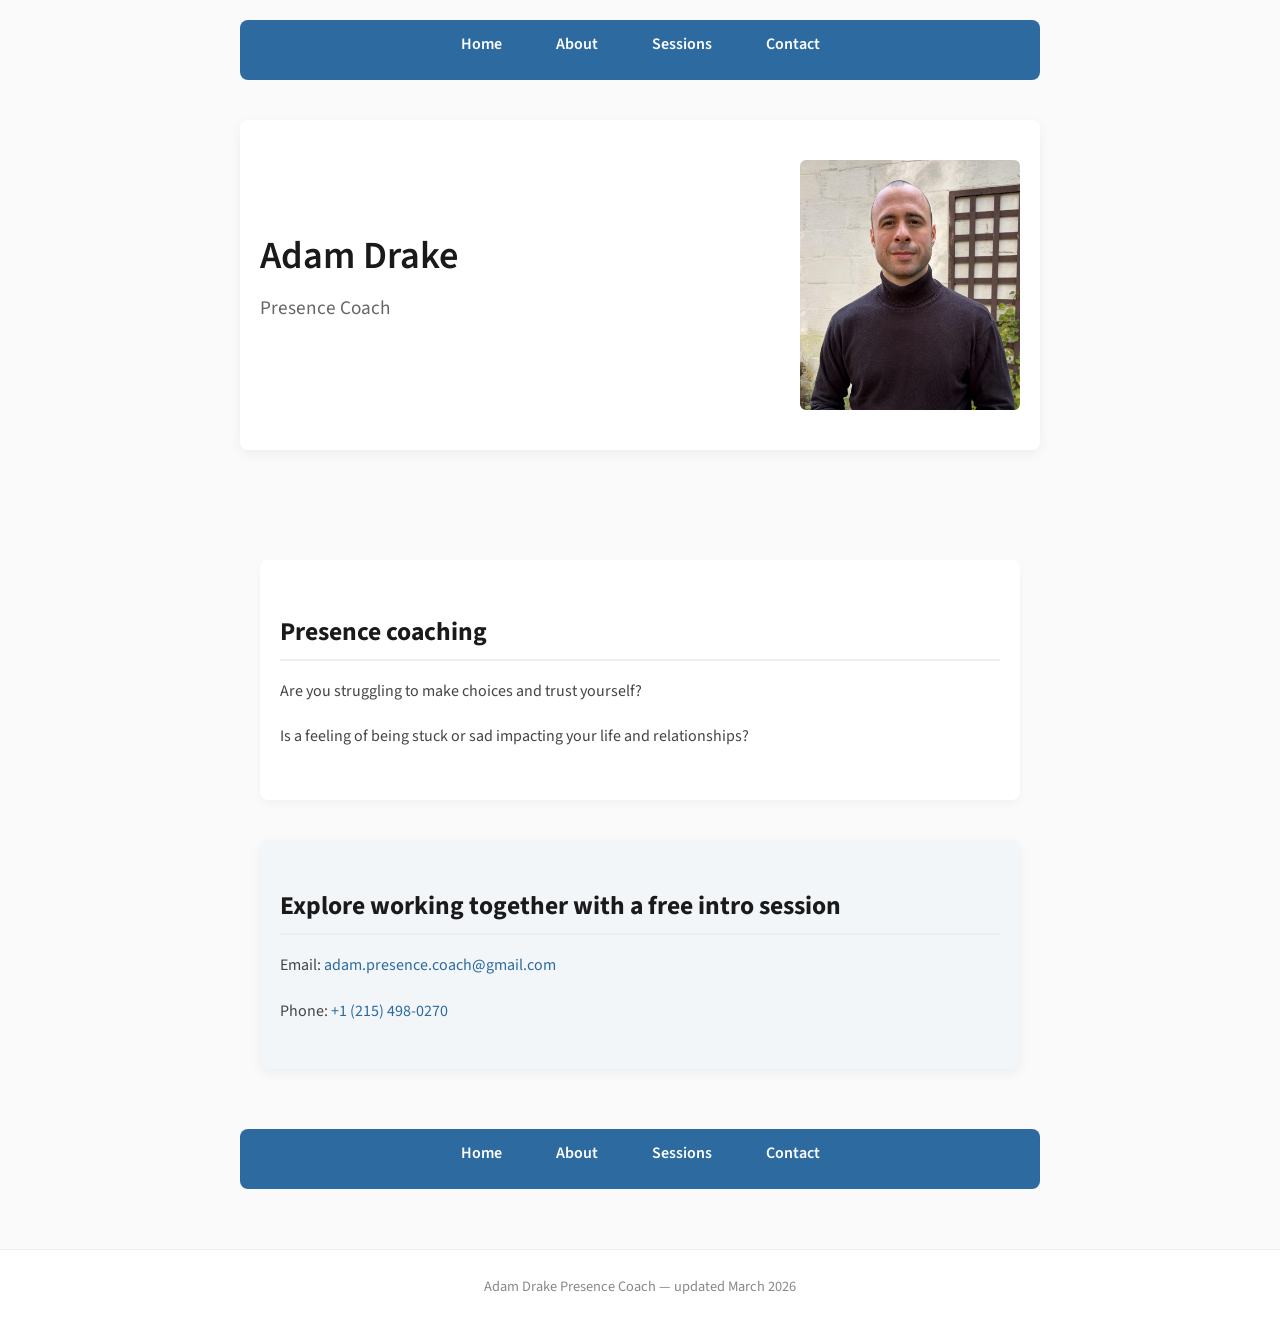
<file: index.html>
<!DOCTYPE html>
<html lang="en">
<head>
<meta charset="UTF-8">
<meta name="viewport" content="width=device-width, initial-scale=1.0">

<title>Adam Drake — Presence Coach</title>

<link href="https://fonts.googleapis.com/css2?family=Source+Sans+3:wght@400;600&display=swap" rel="stylesheet">
<link rel="stylesheet" href="styles.css">

</head>

<body>

<!-- Navigation -->
<nav class="navbar container">
    <ul>
        <li><a href="index.html">Home</a></li>
        <li><a href="info.html">About</a></li>
        <li><a href="sessions.html">Sessions</a></li>
        <li><a href="contact.html">Contact</a></li>
    </ul>
</nav>
    
    
<header class="container">
    <div class="header-text">
        <h1>Adam Drake</h1>
        <p class="tagline">Presence Coach</p>
    </div>
    <img src="images/outside_self1.jpg" alt="Portrait of Adam Drake">
</header>



<main class="container">

<section>

<h2>Presence coaching</h2>

<p>
Are you struggling to make choices and trust yourself?
</p>
<p>
Is a feeling of being stuck or sad impacting your life and relationships?
</p>

</section>


<section class="contact">

<h2>Explore working together with a free intro session</h2>

<p>
Email:  
<a href="mailto:adam.presence.coach@gmail.com">
adam.presence.coach@gmail.com
</a>
</p>

<p>
Phone:  
<a href="tel:+12154980270">
+1 (215) 498-0270
</a>
</p>

</section>

</main>

<!-- Navigation -->
<nav class="navbar container">
    <ul>
        <li><a href="index.html">Home</a></li>
        <li><a href="info.html">About</a></li>
        <li><a href="sessions.html">Sessions</a></li>
        <li><a href="contact.html">Contact</a></li>
    </ul>
</nav>

<footer>

Adam Drake Presence Coach — updated March 2026

</footer>

</body>
</html>
</file>
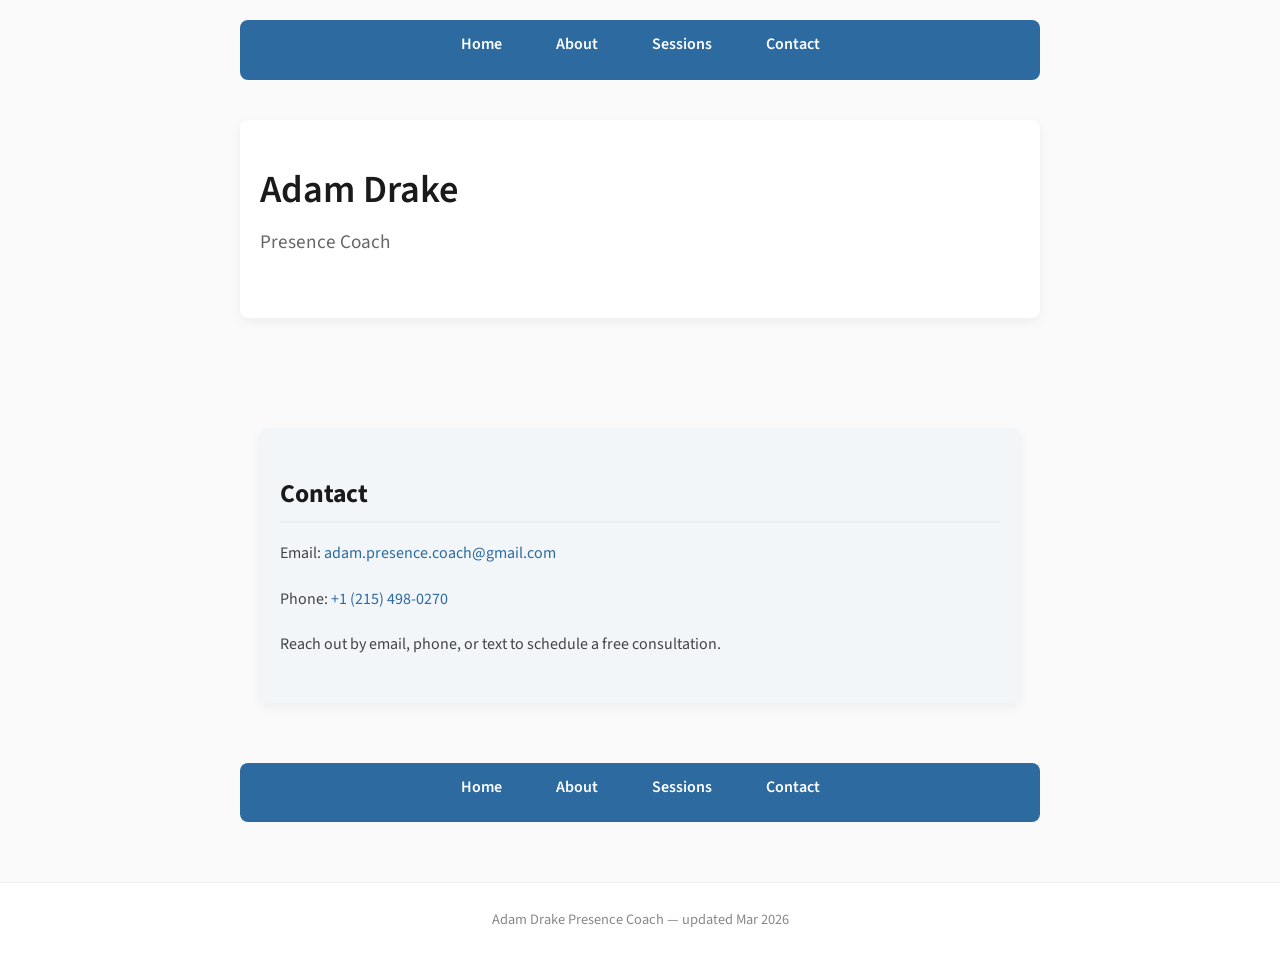
<file: contact.html>
<!DOCTYPE html>
<html lang="en">
<head>
<meta charset="UTF-8">
<meta name="viewport" content="width=device-width, initial-scale=1.0">
<title>Sessions — Adam Drake</title>

<!-- Google Font -->
<link href="https://fonts.googleapis.com/css2?family=Source+Sans+3:wght@400;600&display=swap" rel="stylesheet">

<!-- Shared CSS -->
<link rel="stylesheet" href="styles.css">
</head>
<body>

<!-- Navigation -->
<nav class="navbar container">
    <ul>
        <li><a href="index.html">Home</a></li>
        <li><a href="info.html">About</a></li>
        <li><a href="sessions.html">Sessions</a></li>
        <li><a href="contact.html">Contact</a></li>
    </ul>
</nav>

<header class="container">
    <div class="header-text">
        <h1>Adam Drake</h1>
        <p class="tagline">Presence Coach</p>
    </div>
</header>

<main class="container">

<section class="contact">
<h2>Contact</h2>
<p>
Email:  
<a href="mailto:adam.presence.coach@gmail.com">
adam.presence.coach@gmail.com
</a>
</p>

<p>
Phone:  
<a href="tel:+12154980270">
+1 (215) 498-0270
</a>
</p>
<p>
Reach out by email, phone, or text to schedule a free consultation.
</p>
</section>

</main>

<!-- Navigation -->
<nav class="navbar container">
    <ul>
        <li><a href="index.html">Home</a></li>
        <li><a href="info.html">About</a></li>
        <li><a href="sessions.html">Sessions</a></li>
        <li><a href="contact.html">Contact</a></li>
    </ul>
</nav>

<!-- Footer -->
<footer>
Adam Drake Presence Coach — updated Mar 2026
</footer>

</body>
</html>
</file>
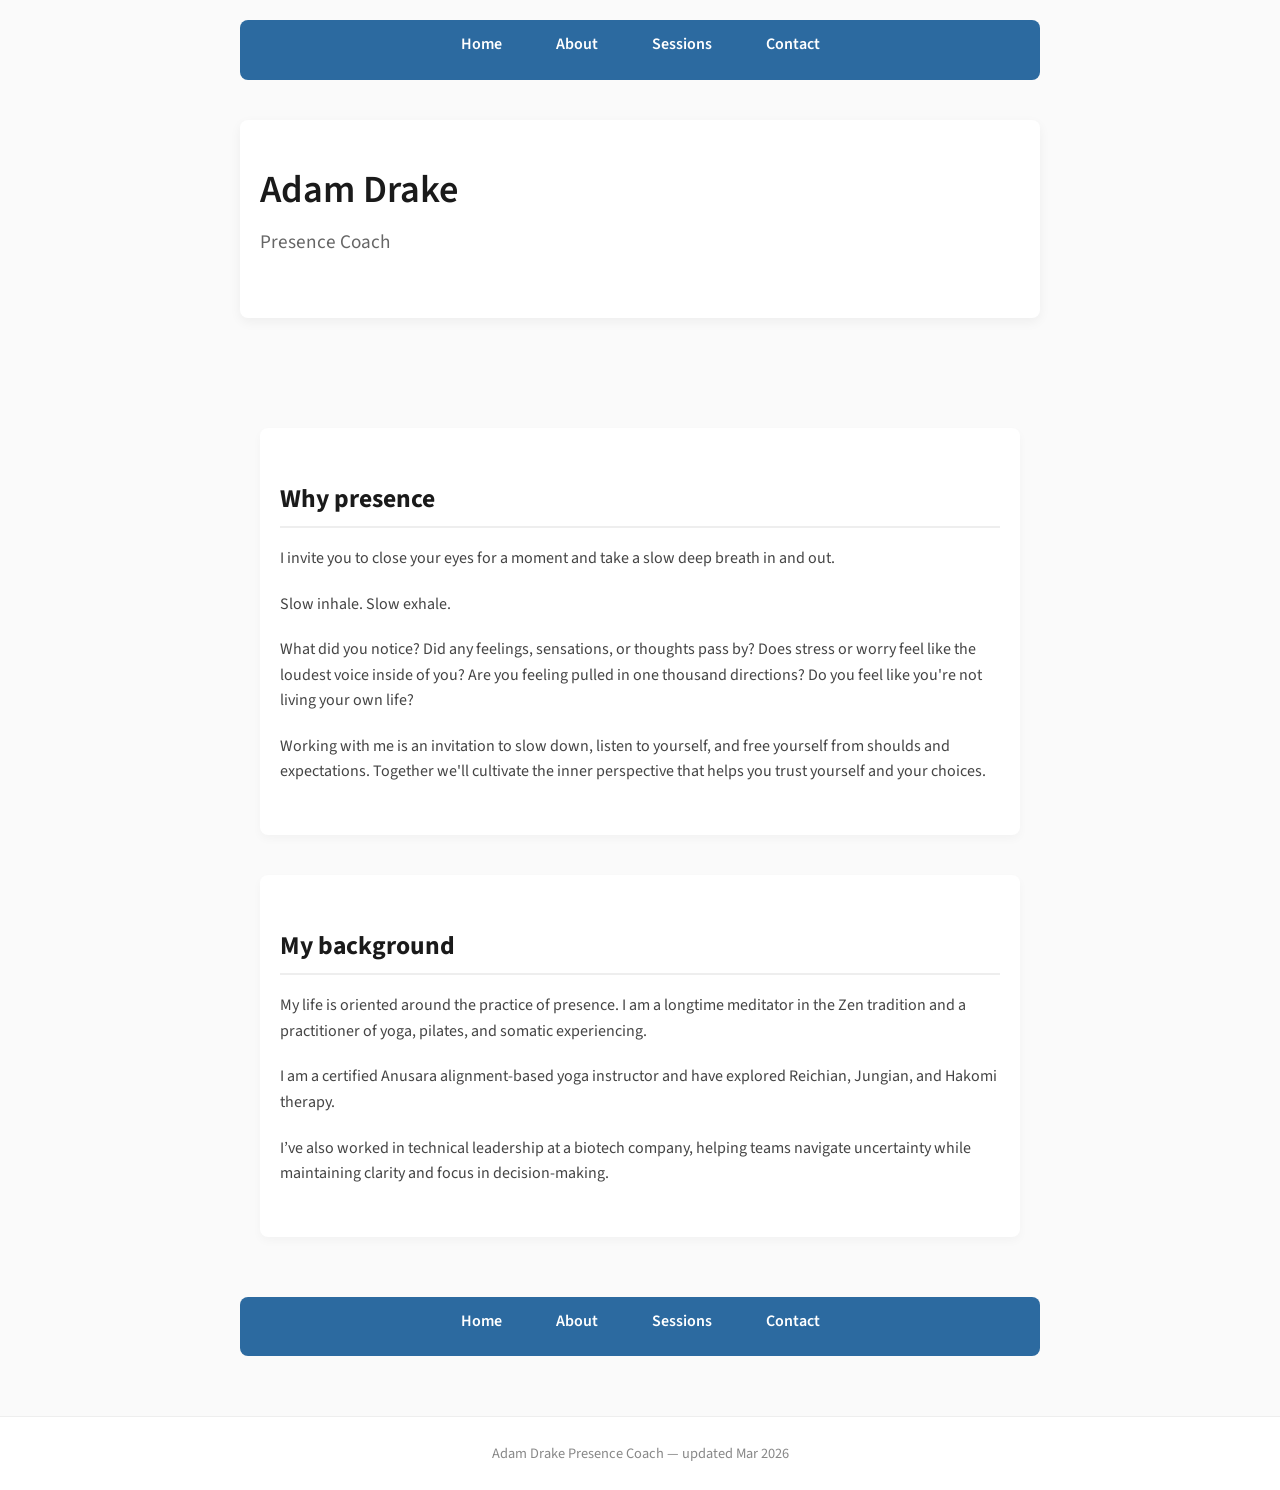
<file: info.html>
<!DOCTYPE html>
<html lang="en">
<head>
<meta charset="UTF-8">
<meta name="viewport" content="width=device-width, initial-scale=1.0">
<title>Sessions — Adam Drake</title>

<!-- Google Font -->
<link href="https://fonts.googleapis.com/css2?family=Source+Sans+3:wght@400;600&display=swap" rel="stylesheet">

<!-- Shared CSS -->
<link rel="stylesheet" href="styles.css">
</head>
<body>

<!-- Navigation -->
<nav class="navbar container">
    <ul>
        <li><a href="index.html">Home</a></li>
        <li><a href="info.html">About</a></li>
        <li><a href="sessions.html">Sessions</a></li>
        <li><a href="contact.html">Contact</a></li>
    </ul>
</nav>

<header class="container">
    <div class="header-text">
        <h1>Adam Drake</h1>
        <p class="tagline">Presence Coach</p>
    </div>
</header>

<main class="container">
  
<section>

<h2>Why presence</h2>

<p>
I invite you to close your eyes for a moment and take a slow deep breath in and out.
</p>

<p>
Slow inhale. Slow exhale.
</p>

<p>
What did you notice? Did any feelings, sensations, or thoughts pass by?
Does stress or worry feel like the loudest voice inside of you?
Are you feeling pulled in one thousand directions?
Do you feel like you're not living your own life?
</p>

<p>
Working with me is an invitation to slow down, listen to yourself, and free yourself from
shoulds and expectations. Together we'll cultivate the inner perspective that helps you
trust yourself and your choices.
</p>

</section>


<section>

<h2>My background</h2>

<p>
My life is oriented around the practice of presence. I am a longtime meditator in the Zen
tradition and a practitioner of yoga, pilates, and somatic experiencing.
</p>

<p>
I am a certified Anusara alignment-based yoga instructor and have explored Reichian,
Jungian, and Hakomi therapy.
</p>

<p>
I’ve also worked in technical leadership at a biotech company, helping teams navigate
uncertainty while maintaining clarity and focus in decision-making.
</p>

</section>

</main>

<!-- Navigation -->
<nav class="navbar container">
    <ul>
        <li><a href="index.html">Home</a></li>
        <li><a href="info.html">About</a></li>
        <li><a href="sessions.html">Sessions</a></li>
        <li><a href="contact.html">Contact</a></li>
    </ul>
</nav>

<!-- Footer -->
<footer>
Adam Drake Presence Coach — updated Mar 2026
</footer>

</body>
</html>
</file>
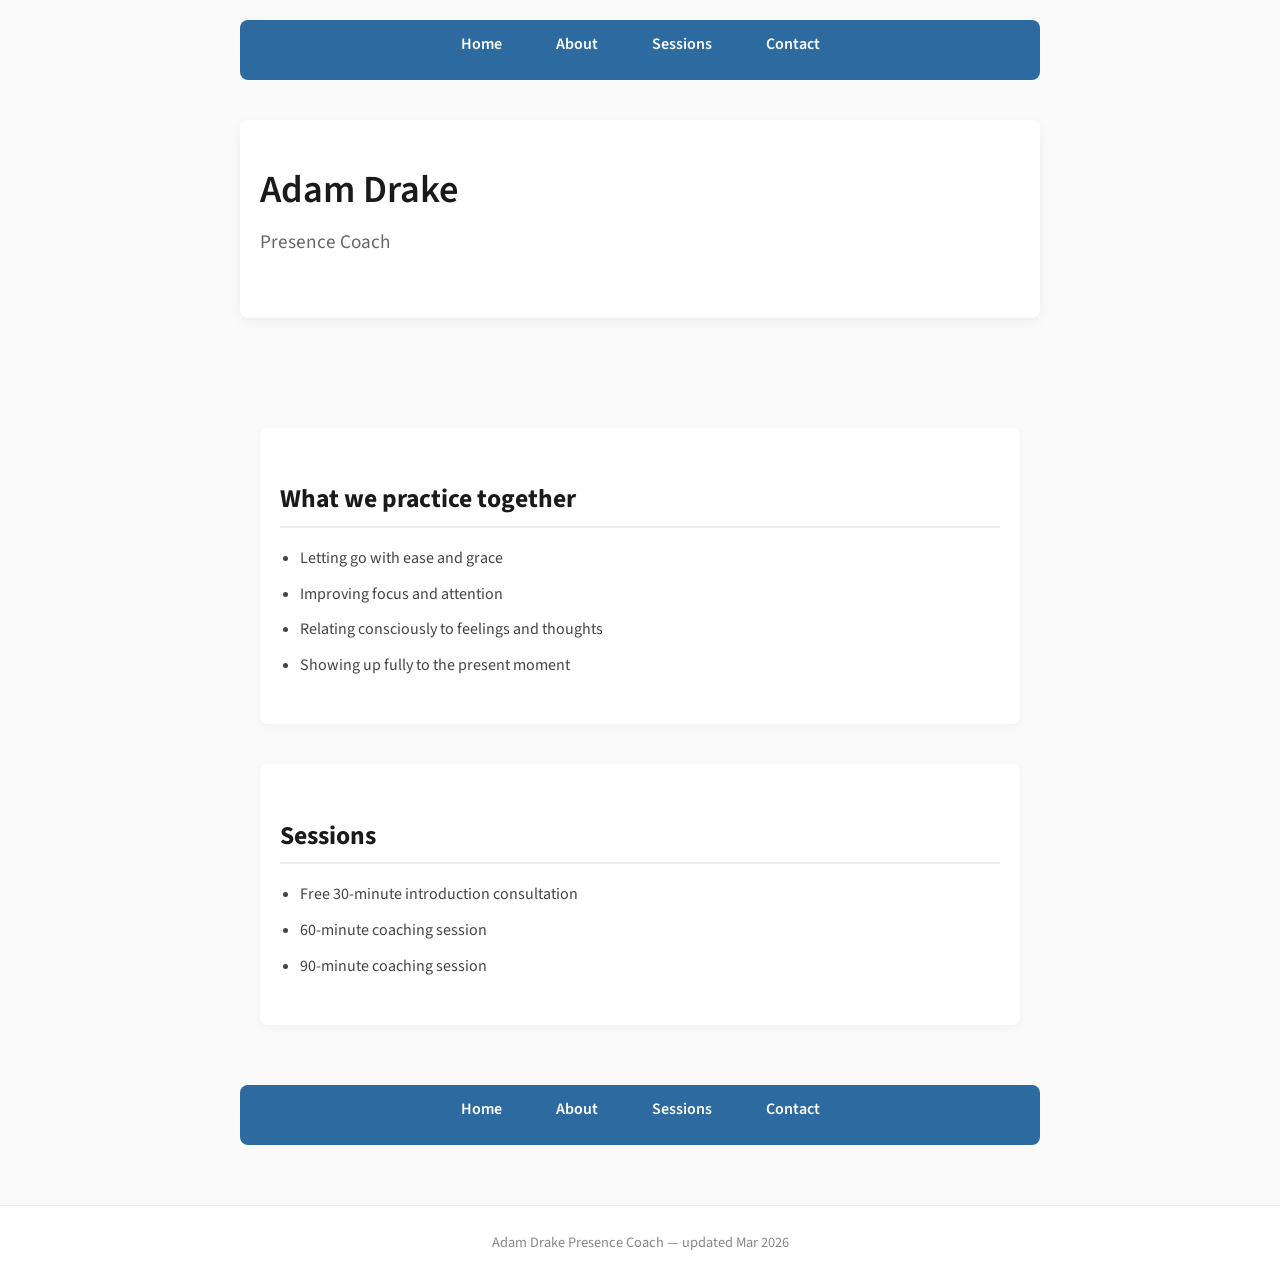
<file: sessions.html>
<!DOCTYPE html>
<html lang="en">
<head>
<meta charset="UTF-8">
<meta name="viewport" content="width=device-width, initial-scale=1.0">
<title>Sessions — Adam Drake</title>

<!-- Google Font -->
<link href="https://fonts.googleapis.com/css2?family=Source+Sans+3:wght@400;600&display=swap" rel="stylesheet">

<!-- Shared CSS -->
<link rel="stylesheet" href="styles.css">
</head>
<body>

<!-- Navigation -->
<nav class="navbar container">
    <ul>
        <li><a href="index.html">Home</a></li>
        <li><a href="info.html">About</a></li>
        <li><a href="sessions.html">Sessions</a></li>
        <li><a href="contact.html">Contact</a></li>
    </ul>
</nav>

<header class="container">
    <div class="header-text">
        <h1>Adam Drake</h1>
        <p class="tagline">Presence Coach</p>
    </div>
</header>

<main class="container">
<section>

<h2>What we practice together</h2>

<ul>
<li>Letting go with ease and grace</li>
<li>Improving focus and attention</li>
<li>Relating consciously to feelings and thoughts</li>
<li>Showing up fully to the present moment</li>
</ul>

</section>


<section>

<h2>Sessions</h2>

<ul>
<li>Free 30-minute introduction consultation</li>
<li>60-minute coaching session</li>
<li>90-minute coaching session</li>
</ul>

</section>

</main>

<!-- Navigation -->
<nav class="navbar container">
    <ul>
        <li><a href="index.html">Home</a></li>
        <li><a href="info.html">About</a></li>
        <li><a href="sessions.html">Sessions</a></li>
        <li><a href="contact.html">Contact</a></li>
    </ul>
</nav>

<!-- Footer -->
<footer>
Adam Drake Presence Coach — updated Mar 2026
</footer>

</body>
</html>
</file>
<file: styles.css>
/* =========================
   Global Styles
   ========================= */
body {
    margin: 0;
    font-family: 'Source Sans 3', Arial, sans-serif;
    line-height: 1.6;
    color: #333;
    background: #fafafa;
}
.container {
    max-width: 760px;
    margin: auto;
    padding: 40px 20px;
}

/* Navigation Bar */
.navbar {
    background: #2c6aa0;
    padding: 12px 20px;
    border-radius: 8px;
    margin: 20px auto 40px; /* space below header */
    text-align: center;
}

.navbar ul {
    list-style: none;
    display: inline-flex; /* horizontal layout */
    gap: 30px;
    margin: 0;
    padding: 0;
}

.navbar a {
    color: #fff;
    font-weight: 600;
    text-decoration: none;
    padding: 6px 12px;
    transition: color 0.3s ease, transform 0.2s ease;
}

.navbar a:hover {
    color: #f0d27a;
    transform: translateY(-2px);
}

/* Responsive: stack links on small screens */
@media (max-width: 600px) {
    .navbar ul {
        display: flex;
        flex-direction: column;
        gap: 12px;
        align-items: center;
    }
}

/* =========================
   Header
   ========================= */
header {
    display: flex;
    align-items: center;
    justify-content: space-between;
    padding: 50px 20px;
    text-align: left;
    gap: 30px;
    background: #ffffff;
    border-radius: 8px;
    box-shadow: 0 4px 12px rgba(0,0,0,0.05);
}
header .header-text { flex: 1; }
header h1 {
    margin: 0;
    font-size: 2.4rem;
    font-weight: 600;
    color: #1a1a1a;
}
header .tagline {
    margin-top: 6px;
    font-size: 1.2rem;
    color: #666;
}
header img {
    max-width: 220px;
    height: auto;
    border-radius: 6px;
    transition: transform 0.3s ease, box-shadow 0.3s ease;
}
header img:hover {
    transform: scale(1.03);
    box-shadow: 0 6px 15px rgba(0,0,0,0.1);
}

/* =========================
   Sections
   ========================= */
section {
    margin-top: 70px;
    padding: 30px 20px;
    background: #ffffff;
    border-radius: 8px;
    box-shadow: 0 4px 10px rgba(0,0,0,0.03);
    transition: transform 0.3s ease, box-shadow 0.3s ease;
}
section:hover {
    transform: translateY(-2px);
    box-shadow: 0 6px 15px rgba(0,0,0,0.07);
}
section + section { margin-top: 40px; }
h2 {
    font-size: 1.6rem;
    margin-bottom: 18px;
    color: #1a1a1a;
    border-bottom: 2px solid #eee;
    padding-bottom: 6px;
}
p { margin-bottom: 20px; font-size: 1rem; color: #444; }
ul { padding-left: 20px; }
li { margin-bottom: 10px; font-size: 1rem; color: #444; }

/* =========================
   Links & Buttons
   ========================= */
a { color: #2c6aa0; text-decoration: none; transition: color 0.3s ease; }
a:hover { color: #245882; text-decoration: underline; }
.button {
    display: inline-block;
    margin-top: 12px;
    padding: 12px 22px;
    background: #2c6aa0;
    color: #fff;
    border-radius: 6px;
    font-weight: 600;
    text-decoration: none;
    transition: background 0.3s ease, transform 0.2s ease, box-shadow 0.2s ease;
}
.button:hover {
    background: #245882;
    transform: translateY(-2px);
    box-shadow: 0 6px 15px rgba(0,0,0,0.1);
}

/* =========================
   Contact Section
   ========================= */
.contact {
    background: #f3f6f9;
    padding: 25px 20px;
    border-radius: 8px;
    box-shadow: 0 4px 12px rgba(0,0,0,0.05);
}

/* =========================
   Footer
   ========================= */
footer {
    text-align: center;
    font-size: 0.9rem;
    color: #888;
    margin-top: 60px;
    padding: 25px 0;
    background: #ffffff;
    border-top: 1px solid #eee;
}

/* =========================
   Responsive
   ========================= */
@media (max-width: 768px) {
    header { flex-direction: column; align-items: center; text-align: center; padding: 40px 20px; }
    header img { max-width: 180px; margin-top: 20px; }
    h1 { font-size: 2rem; }
    h2 { font-size: 1.4rem; }
    .container { padding: 20px 15px; }
    section { padding: 20px 15px; }
}
@media (max-width: 480px) {
    h1 { font-size: 1.8rem; }
    h2 { font-size: 1.2rem; }
    .button { padding: 10px 18px; }
}
</file>
